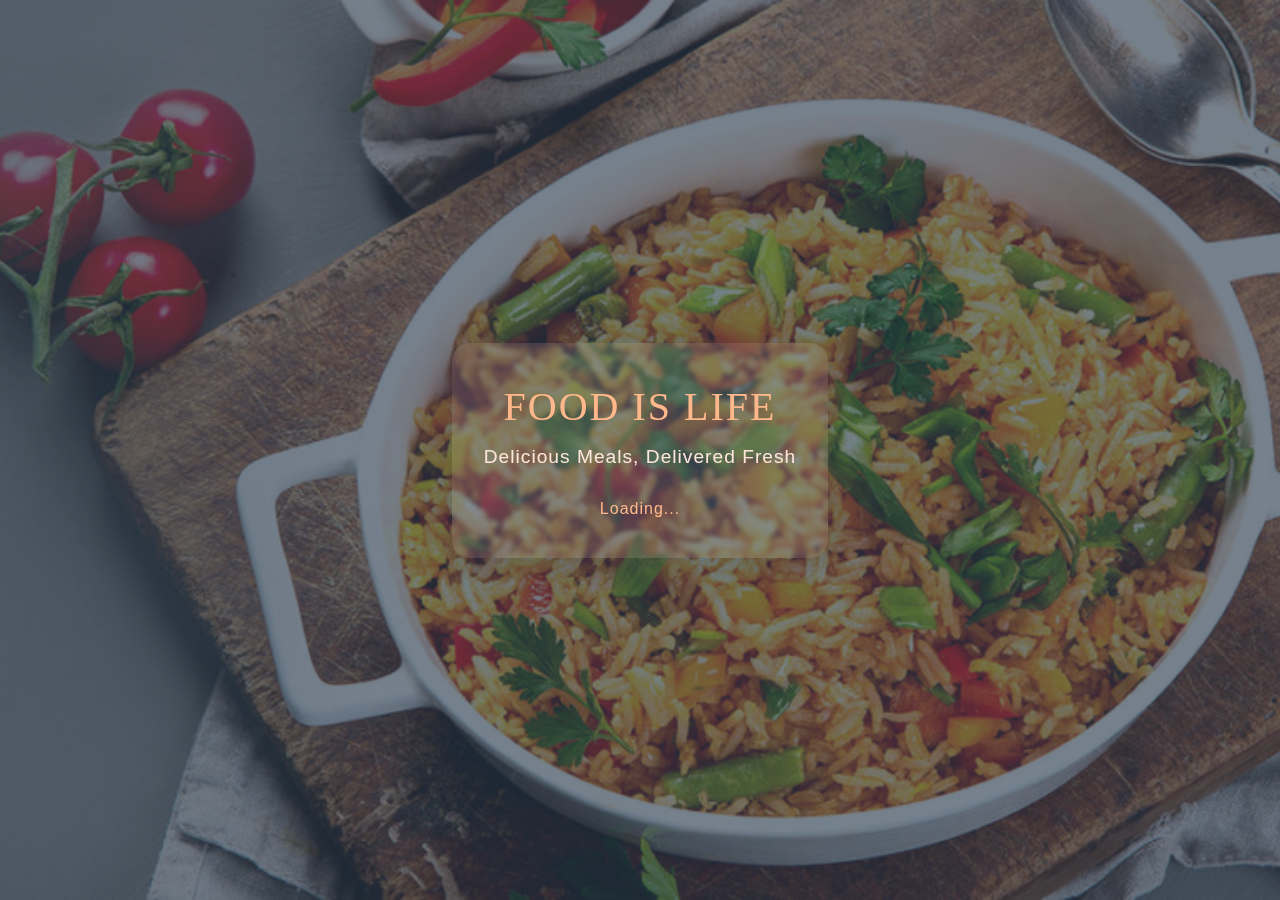
<file: index.html>
<!DOCTYPE html>
<html lang="en">
<head>
  <meta charset="UTF-8" />
  <meta name="viewport" content="width=device-width, initial-scale=1, maximum-scale=1, user-scalable=no" />
  <title>Welcome - Foodie Delight</title>
  <style>
    body {
      margin: 0;
      padding: 0;
      min-height: 100vh;
      min-width: 100vw;
      display: flex;
      align-items: center;
      justify-content: center;
      background: url('Fried-Rice.jpg') center center/cover no-repeat;
      position: relative;
      font-family: 'Segoe UI', Arial, sans-serif;
      overflow: hidden;
    }
    .overlay {
      position: absolute;
      inset: 0;
      background: rgba(44, 62, 80, 0.65); /* Faint dark overlay */
      z-index: 1;
    }
    .flash-content {
      position: relative;
      z-index: 2;
      text-align: center;
      color: #fff;
      padding: 2.5rem 2rem;
      border-radius: 18px;
      background: rgba(255,255,255,0.10);
      box-shadow: 0 8px 32px rgba(44,62,80,0.18);
      backdrop-filter: blur(2px);
      max-width: 90vw;
    }
    .flash-title {
      font-size: 2.5rem;
      font-family: 'Georgia', serif;
      letter-spacing: 2px;
      margin-bottom: 1rem;
      color: #ffb88c;
      text-shadow: 0 2px 8px rgba(44,62,80,0.25);
    }
    .flash-logo {
      width: 90px;
      height: 90px;
      object-fit: contain;
      margin-bottom: 1.5rem;
      border-radius: 50%;
      border: 3px solid #ff5e3a;
      background: #fff;
      box-shadow: 0 2px 8px rgba(44,62,80,0.12);
    }
    .flash-subtitle {
      font-size: 1.2rem;
      color: #ffe6dc;
      margin-bottom: 0.5rem;
      letter-spacing: 1px;
    }
    .flash-loading {
      margin-top: 2rem;
      font-size: 1rem;
      color: #ffb88c;
      letter-spacing: 1px;
      animation: blink 1.2s infinite;
    }
    @keyframes blink {
      0%, 100% { opacity: 1; }
      50% { opacity: 0.3; }
    }
  </style>
  <script>
    // Redirect after 2.5 seconds
    setTimeout(function() {
      window.location.href = "Register.html"; // Change to your sign-in page filename if needed
    }, 2500);
  </script>
</head>
<body>
  <div class="overlay"></div>
  <div class="flash-content">
    <!-- Optional: Add your logo image below -->
    <!-- <img src="logo.png" alt="Logo" class="flash-logo" /> -->
    <div class="flash-title">FOOD IS LIFE</div>
    <div class="flash-subtitle">Delicious Meals, Delivered Fresh</div>
    <div class="flash-loading">Loading...</div>
  </div>
</body>
</html>
</file>
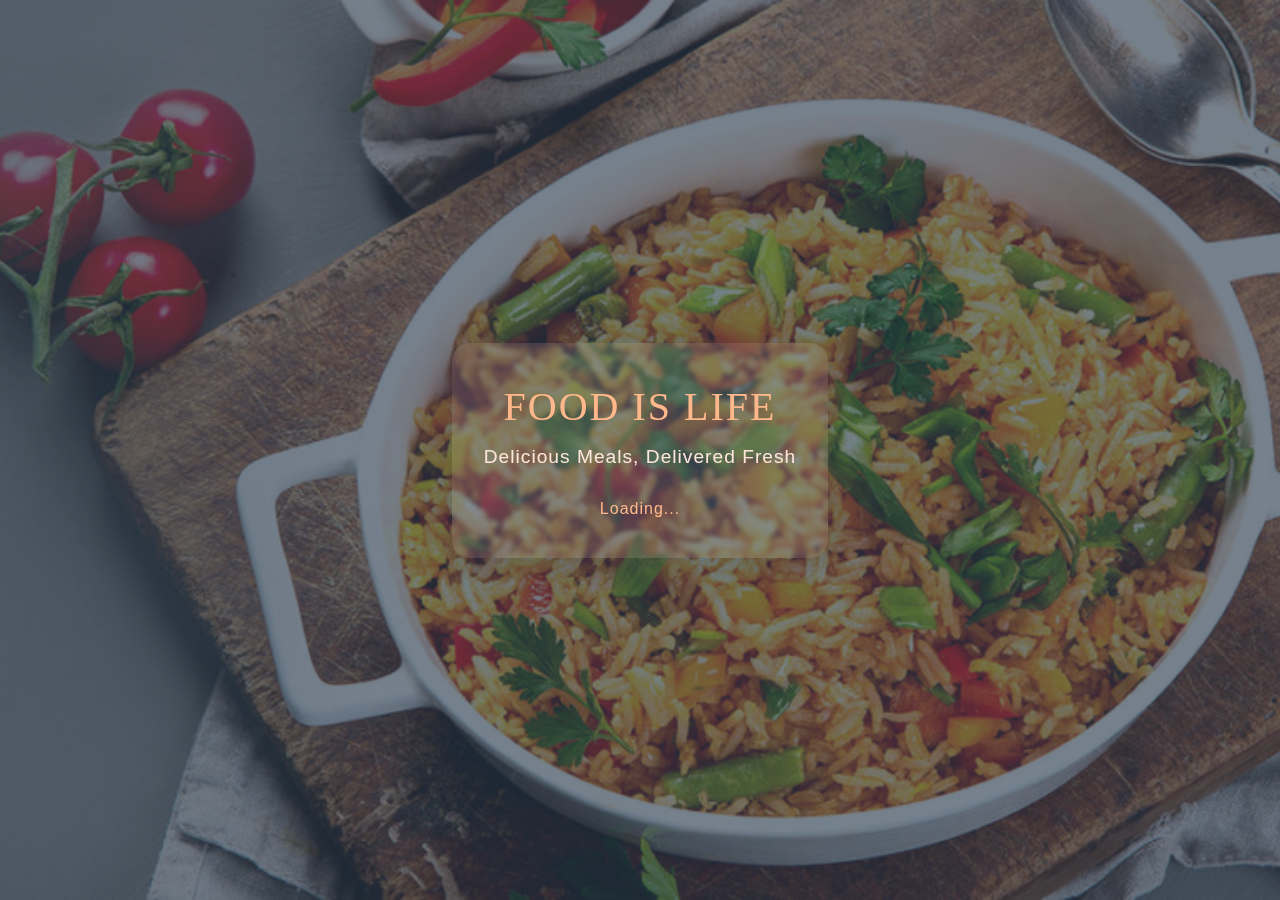
<file: flash.html>
<!DOCTYPE html>
<html lang="en">
<head>
  <meta charset="UTF-8" />
  <meta name="viewport" content="width=device-width, initial-scale=1, maximum-scale=1, user-scalable=no" />
  <title>Welcome - Foodie Delight</title>
  <style>
    body {
      margin: 0;
      padding: 0;
      min-height: 100vh;
      min-width: 100vw;
      display: flex;
      align-items: center;
      justify-content: center;
      background: url('Fried-Rice.jpg') center center/cover no-repeat;
      position: relative;
      font-family: 'Segoe UI', Arial, sans-serif;
      overflow: hidden;
    }
    .overlay {
      position: absolute;
      inset: 0;
      background: rgba(44, 62, 80, 0.65); /* Faint dark overlay */
      z-index: 1;
    }
    .flash-content {
      position: relative;
      z-index: 2;
      text-align: center;
      color: #fff;
      padding: 2.5rem 2rem;
      border-radius: 18px;
      background: rgba(255,255,255,0.10);
      box-shadow: 0 8px 32px rgba(44,62,80,0.18);
      backdrop-filter: blur(2px);
      max-width: 90vw;
    }
    .flash-title {
      font-size: 2.5rem;
      font-family: 'Georgia', serif;
      letter-spacing: 2px;
      margin-bottom: 1rem;
      color: #ffb88c;
      text-shadow: 0 2px 8px rgba(44,62,80,0.25);
    }
    .flash-logo {
      width: 90px;
      height: 90px;
      object-fit: contain;
      margin-bottom: 1.5rem;
      border-radius: 50%;
      border: 3px solid #ff5e3a;
      background: #fff;
      box-shadow: 0 2px 8px rgba(44,62,80,0.12);
    }
    .flash-subtitle {
      font-size: 1.2rem;
      color: #ffe6dc;
      margin-bottom: 0.5rem;
      letter-spacing: 1px;
    }
    .flash-loading {
      margin-top: 2rem;
      font-size: 1rem;
      color: #ffb88c;
      letter-spacing: 1px;
      animation: blink 1.2s infinite;
    }
    @keyframes blink {
      0%, 100% { opacity: 1; }
      50% { opacity: 0.3; }
    }
  </style>
  <script>
    // Redirect after 2.5 seconds
    setTimeout(function() {
      window.location.href = "index.html"; // Change to your sign-in page filename if needed
    }, 2500);
  </script>
</head>
<body>
  <div class="overlay"></div>
  <div class="flash-content">
    <!-- Optional: Add your logo image below -->
    <!-- <img src="logo.png" alt="Logo" class="flash-logo" /> -->
    <div class="flash-title">FOOD IS LIFE</div>
    <div class="flash-subtitle">Delicious Meals, Delivered Fresh</div>
    <div class="flash-loading">Loading...</div>
  </div>
</body>
</html>
</file>
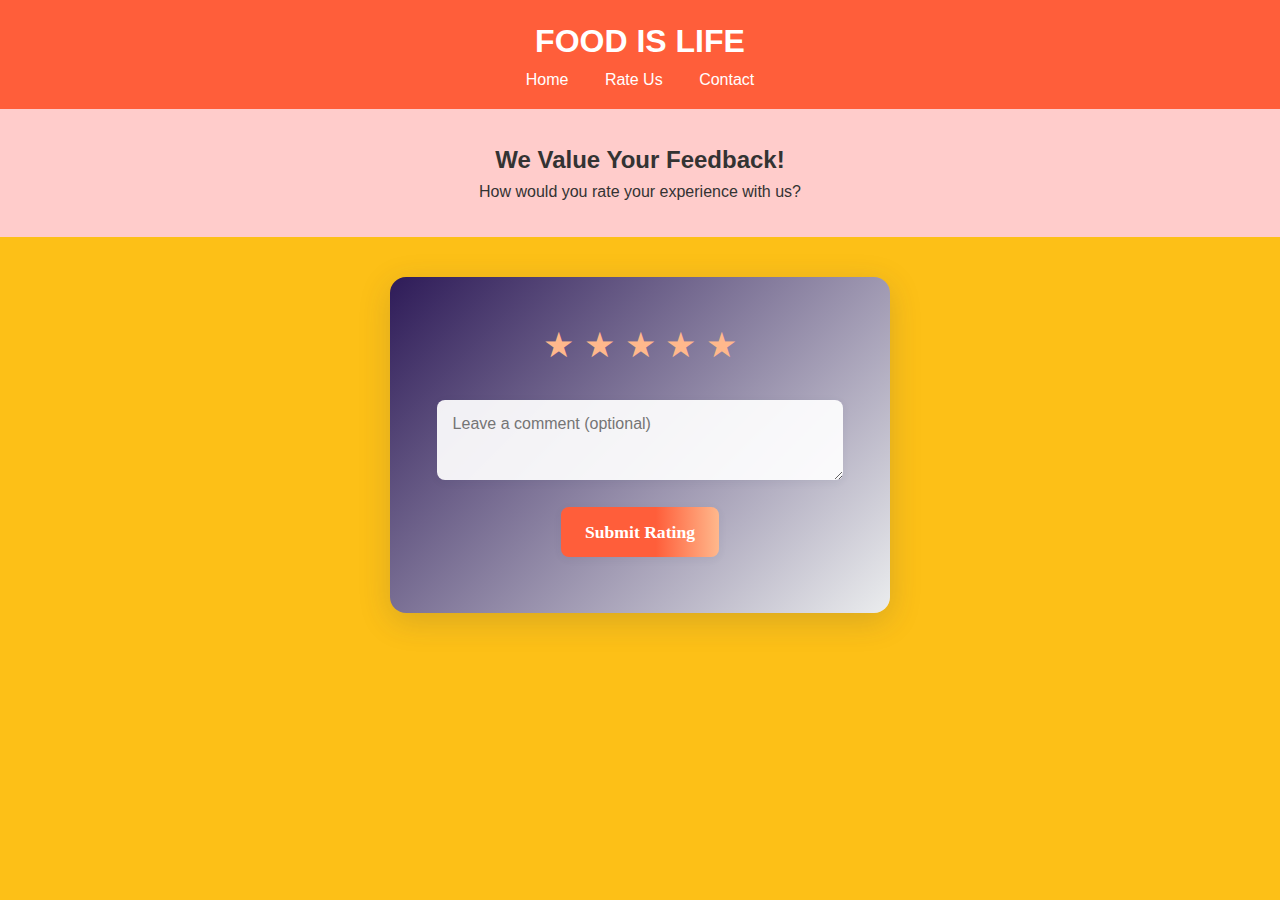
<file: Foodie.html>
<!DOCTYPE html>
<html lang="en">
<head>
  <meta charset="UTF-8" />
  <meta name="viewport" content="width=device-width, initial-scale=1, maximum-scale=1, user-scalable=no" />
  <title>Rate Us - Food Is Life</title>
  <link rel="stylesheet" href="Foodie.css">
</head>
<body>
  <header>
    <h1>FOOD IS LIFE</h1>
    <nav>
      <a href="Homepage.html">Home</a>
      <a href="#rate" class="active">Rate Us</a>
      <a href="#contact">Contact</a>
    </nav>
  </header>

  <div class="container">
    <main>
      <section class="hero">
        <h2>We Value Your Feedback!</h2>
        <p>How would you rate your experience with us?</p>
      </section>

      <section id="rate" class="rate-section">
        <form id="ratingForm" class="rating-form">
          <div class="star-rating">
            <input type="radio" id="star5" name="rating" value="5" /><label for="star5" title="5 stars">&#9733;</label>
            <input type="radio" id="star4" name="rating" value="4" /><label for="star4" title="4 stars">&#9733;</label>
            <input type="radio" id="star3" name="rating" value="3" /><label for="star3" title="3 stars">&#9733;</label>
            <input type="radio" id="star2" name="rating" value="2" /><label for="star2" title="2 stars">&#9733;</label>
            <input type="radio" id="star1" name="rating" value="1" /><label for="star1" title="1 star">&#9733;</label>
          </div>
          <textarea id="ratingComment" placeholder="Leave a comment (optional)"></textarea>
          <button type="submit">Submit Rating</button>
        </form>
        <div id="ratingMessage"></div>
      </section>
    </main>
  </div>

  <script>
    // Rating form logic
    const ratingForm = document.getElementById('ratingForm');
    const ratingMessage = document.getElementById('ratingMessage');

    ratingForm.addEventListener('submit', function(e) {
      e.preventDefault();
      const rating = document.querySelector('input[name="rating"]:checked');
      const comment = document.getElementById('ratingComment').value.trim();

      if (!rating) {
        ratingMessage.textContent = "Please select a star rating.";
        ratingMessage.style.color = "#ff5e3a";
        return;
      }

      ratingMessage.textContent = "Thank you for your feedback!";
      ratingMessage.style.color = "#2c3e50";
      ratingForm.reset();
    });
  </script>
</body>
</html>
</file>
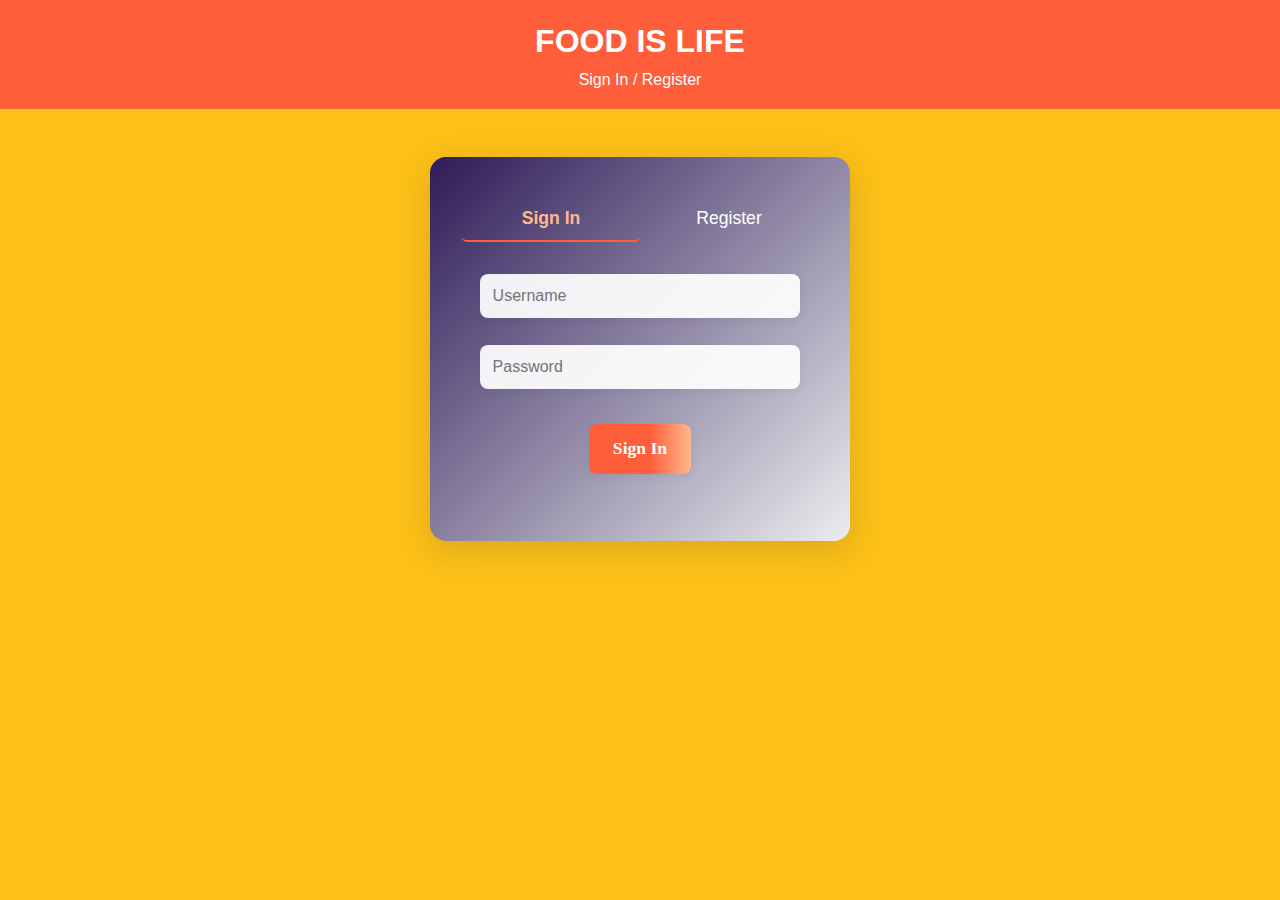
<file: Landing.html>
<!DOCTYPE html>
<html lang="en">
<head>
  <meta charset="UTF-8" />
  <meta name="viewport" content="width=device-width, initial-scale=1, maximum-scale=1, user-scalable=no" />
  <title>Welcome - FOOD IS LIFE</title>
  <link rel="stylesheet" href="Foodie.css">
  <style>
    .auth-container {
      max-width: 420px;
      margin: 3rem auto;
      background: linear-gradient(135deg, #2e1b58, #ebedee);
      border-radius: 16px;
      box-shadow: 0 8px 32px rgba(44, 62, 80, 0.18);
      padding: 2.5rem 2rem 2rem 2rem;
      color: #fff;
      text-align: center;
    }
    .auth-tabs {
      display: flex;
      justify-content: center;
      margin-bottom: 2rem;
    }
    .auth-tab {
      flex: 1;
      padding: 0.7rem 0;
      cursor: pointer;
      background: none;
      border: none;
      font-size: 1.1rem;
      color: #fff;
      border-bottom: 2px solid transparent;
      transition: border 0.2s;
      font-family: inherit;
    }
    .auth-tab.active {
      border-bottom: 2.5px solid #ff5e3a;
      color: #ffb88c;
      font-weight: bold;
    }
    .auth-form {
      display: none;
      flex-direction: column;
      gap: 1.2rem;
      align-items: center;
      margin-top: 1rem;
    }
    .auth-form.active {
      display: flex;
    }
    .auth-form input {
      width: 90%;
      padding: 0.8rem;
      border-radius: 8px;
      border: none;
      font-size: 1rem;
      background: rgba(255,255,255,0.92);
      color: #2c3e50;
      box-shadow: 0 2px 8px rgba(44, 62, 80, 0.07);
      margin-bottom: 0.5rem;
    }
    .auth-form input:focus {
      outline: none;
      box-shadow: 0 0 0 2px #ff5e3a;
    }
    .auth-form button {
      background: linear-gradient(90deg, #ff5e3a 60%, #ffb88c 100%);
      color: #fff;
      border: none;
      padding: 0.9rem 1.5rem;
      border-radius: 8px;
      font-size: 1.1rem;
      font-family: 'Georgia', serif;
      font-weight: bold;
      cursor: pointer;
      box-shadow: 0 2px 8px rgba(44, 62, 80, 0.07);
      transition: background 0.3s, transform 0.2s;
      margin-top: 0.5rem;
    }
    .auth-form button:hover {
      background: linear-gradient(90deg, #e04a2b 60%, #ffb88c 100%);
      transform: translateY(-2px) scale(1.03);
    }
    .auth-message {
      margin-top: 1rem;
      font-size: 1rem;
      font-weight: bold;
      color: #ffb88c;
    }
  </style>
</head>
<body>
  <header>
    <h1>FOOD IS LIFE</h1>
    <nav>
      <a href="#" class="active">Sign In / Register</a>
    </nav>
  </header>

  <div class="container">
    <div class="auth-container">
      <div class="auth-tabs">
        <button class="auth-tab active" id="signInTab">Sign In</button>
        <button class="auth-tab" id="registerTab">Register</button>
      </div>
      <!-- Sign In Form -->
      <form id="signInForm" class="auth-form active" autocomplete="off">
        <input type="text" id="signInUsername" placeholder="Username" required />
        <input type="password" id="signInPassword" placeholder="Password" required />
        <button type="submit">Sign In</button>
        <div class="auth-message" id="signInMessage"></div>
      </form>
      <!-- Register Form -->
      <form id="registerForm" class="auth-form" autocomplete="off">
        <input type="text" id="registerUsername" placeholder="Choose Username" required />
        <input type="password" id="registerPassword" placeholder="Choose Password" required />
        <button type="submit">Register</button>
        <div class="auth-message" id="registerMessage"></div>
      </form>
    </div>
  </div>

  <script>
    // Tab switching
    const signInTab = document.getElementById('signInTab');
    const registerTab = document.getElementById('registerTab');
    const signInForm = document.getElementById('signInForm');
    const registerForm = document.getElementById('registerForm');

    signInTab.onclick = () => {
      signInTab.classList.add('active');
      registerTab.classList.remove('active');
      signInForm.classList.add('active');
      registerForm.classList.remove('active');
    };
    registerTab.onclick = () => {
      registerTab.classList.add('active');
      signInTab.classList.remove('active');
      registerForm.classList.add('active');
      signInForm.classList.remove('active');
    };

    // Registration logic
    registerForm.onsubmit = function(e) {
      e.preventDefault();
      const username = document.getElementById('registerUsername').value.trim();
      const password = document.getElementById('registerPassword').value.trim();
      const message = document.getElementById('registerMessage');
      let users = JSON.parse(localStorage.getItem('users')) || [];
      if (users.some(u => u.username === username)) {
        message.textContent = "Username already exists!";
        return;
      }
      users.push({ username, password });
      localStorage.setItem('users', JSON.stringify(users));
      localStorage.setItem('currentUser', username);
      message.style.color = "#2ecc71";
      message.textContent = "Registration successful! Redirecting...";
      setTimeout(() => window.location.href = "Homepage.html", 1200);
    };

    // Sign In logic
    signInForm.onsubmit = function(e) {
      e.preventDefault();
      const username = document.getElementById('signInUsername').value.trim();
      const password = document.getElementById('signInPassword').value.trim();
      const message = document.getElementById('signInMessage');
      let users = JSON.parse(localStorage.getItem('users')) || [];
      const user = users.find(u => u.username === username && u.password === password);
      if (!user) {
        message.textContent = "Invalid username or password!";
        return;
      }
      localStorage.setItem('currentUser', username);
      message.style.color = "#2ecc71";
      message.textContent = "Sign in successful! Redirecting...";
      setTimeout(() => window.location.href = "Homepage.html", 1200);
    };
  </script>
</body>
</html>
</file>
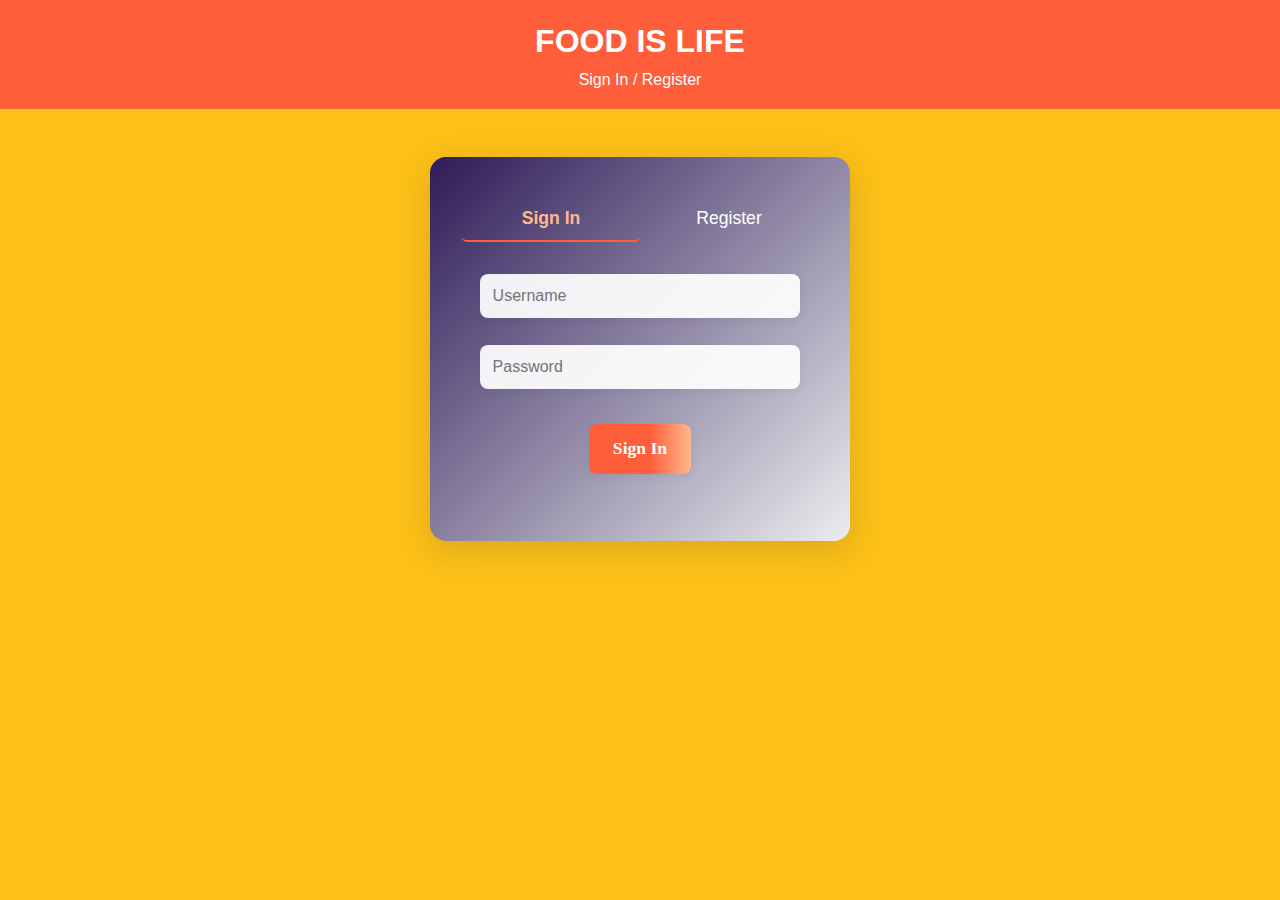
<file: Register.html>
<!DOCTYPE html>
<html lang="en">
<head>
  <meta charset="UTF-8" />
  <meta name="viewport" content="width=device-width, initial-scale=1, maximum-scale=1, user-scalable=no" />
  <title>Welcome - FOOD IS LIFE</title>
  <link rel="stylesheet" href="Foodie.css">
  <style>
    .auth-container {
      max-width: 420px;
      margin: 3rem auto;
      background: linear-gradient(135deg, #2e1b58, #ebedee);
      border-radius: 16px;
      box-shadow: 0 8px 32px rgba(44, 62, 80, 0.18);
      padding: 2.5rem 2rem 2rem 2rem;
      color: #fff;
      text-align: center;
    }
    .auth-tabs {
      display: flex;
      justify-content: center;
      margin-bottom: 2rem;
    }
    .auth-tab {
      flex: 1;
      padding: 0.7rem 0;
      cursor: pointer;
      background: none;
      border: none;
      font-size: 1.1rem;
      color: #fff;
      border-bottom: 2px solid transparent;
      transition: border 0.2s;
      font-family: inherit;
    }
    .auth-tab.active {
      border-bottom: 2.5px solid #ff5e3a;
      color: #ffb88c;
      font-weight: bold;
    }
    .auth-form {
      display: none;
      flex-direction: column;
      gap: 1.2rem;
      align-items: center;
      margin-top: 1rem;
    }
    .auth-form.active {
      display: flex;
    }
    .auth-form input {
      width: 90%;
      padding: 0.8rem;
      border-radius: 8px;
      border: none;
      font-size: 1rem;
      background: rgba(255,255,255,0.92);
      color: #2c3e50;
      box-shadow: 0 2px 8px rgba(44, 62, 80, 0.07);
      margin-bottom: 0.5rem;
    }
    .auth-form input:focus {
      outline: none;
      box-shadow: 0 0 0 2px #ff5e3a;
    }
    .auth-form button {
      background: linear-gradient(90deg, #ff5e3a 60%, #ffb88c 100%);
      color: #fff;
      border: none;
      padding: 0.9rem 1.5rem;
      border-radius: 8px;
      font-size: 1.1rem;
      font-family: 'Georgia', serif;
      font-weight: bold;
      cursor: pointer;
      box-shadow: 0 2px 8px rgba(44, 62, 80, 0.07);
      transition: background 0.3s, transform 0.2s;
      margin-top: 0.5rem;
    }
    .auth-form button:hover {
      background: linear-gradient(90deg, #e04a2b 60%, #ffb88c 100%);
      transform: translateY(-2px) scale(1.03);
    }
    .auth-message {
      margin-top: 1rem;
      font-size: 1rem;
      font-weight: bold;
      color: #ffb88c;
    }
  </style>
</head>
<body>
  <header>
    <h1>FOOD IS LIFE</h1>
    <nav>
      <a href="#" class="active">Sign In / Register</a>
    </nav>
  </header>

  <div class="container">
    <div class="auth-container">
      <div class="auth-tabs">
        <button class="auth-tab active" id="signInTab">Sign In</button>
        <button class="auth-tab" id="registerTab">Register</button>
      </div>
      <!-- Sign In Form -->
      <form id="signInForm" class="auth-form active" autocomplete="off">
        <input type="text" id="signInUsername" placeholder="Username" required />
        <input type="password" id="signInPassword" placeholder="Password" required />
        <button type="submit">Sign In</button>
        <div class="auth-message" id="signInMessage"></div>
      </form>
      <!-- Register Form -->
      <form id="registerForm" class="auth-form" autocomplete="off">
        <input type="text" id="registerUsername" placeholder="Choose Username" required />
        <input type="password" id="registerPassword" placeholder="Choose Password" required />
        <button type="submit">Register</button>
        <div class="auth-message" id="registerMessage"></div>
      </form>
    </div>
  </div>

  <script>
    // Tab switching
    const signInTab = document.getElementById('signInTab');
    const registerTab = document.getElementById('registerTab');
    const signInForm = document.getElementById('signInForm');
    const registerForm = document.getElementById('registerForm');

    signInTab.onclick = () => {
      signInTab.classList.add('active');
      registerTab.classList.remove('active');
      signInForm.classList.add('active');
      registerForm.classList.remove('active');
    };
    registerTab.onclick = () => {
      registerTab.classList.add('active');
      signInTab.classList.remove('active');
      registerForm.classList.add('active');
      signInForm.classList.remove('active');
    };

    // Registration logic
    registerForm.onsubmit = function(e) {
      e.preventDefault();
      const username = document.getElementById('registerUsername').value.trim();
      const password = document.getElementById('registerPassword').value.trim();
      const message = document.getElementById('registerMessage');
      let users = JSON.parse(localStorage.getItem('users')) || [];
      if (users.some(u => u.username === username)) {
        message.textContent = "Username already exists!";
        return;
      }
      users.push({ username, password });
      localStorage.setItem('users', JSON.stringify(users));
      localStorage.setItem('currentUser', username);
      message.style.color = "#2ecc71";
      message.textContent = "Registration successful! Redirecting...";
      setTimeout(() => window.location.href = "Homepage.html", 1200);
    };

    // Sign In logic
    signInForm.onsubmit = function(e) {
      e.preventDefault();
      const username = document.getElementById('signInUsername').value.trim();
      const password = document.getElementById('signInPassword').value.trim();
      const message = document.getElementById('signInMessage');
      let users = JSON.parse(localStorage.getItem('users')) || [];
      const user = users.find(u => u.username === username && u.password === password);
      if (!user) {
        message.textContent = "Invalid username or password!";
        return;
      }
      localStorage.setItem('currentUser', username);
      message.style.color = "#2ecc71";
      message.textContent = "Sign in successful! Redirecting...";
      setTimeout(() => window.location.href = "Homepage.html", 1200);
    };
  </script>
</body>
</html>
</file>
<file: Foodie.css>
/* General Reset */
* {
  box-sizing: border-box;
  margin: 0;
  padding: 0;
}

body {
  font-family: Arial, sans-serif;
  background: #fdc017;
  color: #333;
  line-height: 1.6;
}

header {
  background: #ff5e3a;
  color: white;
  padding: 1rem;
  text-align: center;
}

nav a {
  color: white;
  margin: 0 1rem;
  text-decoration: none;
}

.hero {
  text-align: center;
  padding: 2rem;
  background: #ffcccb;
}

/* Menu Section */
.menu {
  padding: 2rem;
  background: linear-gradient(135deg, #2e1b58, #ebedee); /* Subtle gradient background */
  border-radius: 8px;
  margin: 2rem auto;
  box-shadow: 0 4px 10px rgba(0, 0, 0, 0.1); /* Softer shadow for a modern look */
}

.menu h3 {
  text-align: center;
  font-size: 2rem;
  color: #2c3e50; /* Darker text for contrast */
  margin-bottom: 1.5rem;
  font-weight: bold;
}

/* Food List Grid */
.food-list {
  display: grid;
  grid-template-columns: repeat(auto-fit, minmax(240px, 1fr));
  gap: 1.5rem;
  margin: 2rem 0;
}

/* Food Item Card */
.food-item {
  background: #fff;
  border-radius: 14px;
  box-shadow: 0 4px 16px rgba(44,62,80,0.10);
  overflow: hidden;
  text-align: center;
  display: flex;
  flex-direction: column;
  justify-content: space-between;
  transition: transform 0.2s, box-shadow 0.2s;
  min-height: 370px;
}

.food-item:hover {
  transform: translateY(-6px) scale(1.03);
  box-shadow: 0 8px 24px rgba(44,62,80,0.18);
}

/* Food Item Image */
.food-item img {
  width: 100%;
  height: 180px;
  object-fit: cover;
  border-top-left-radius: 14px;
  border-top-right-radius: 14px;
}

/* Food Item Title */
.food-item h4 {
  margin: 1rem 0 0.5rem 0;
  font-size: 1.2rem;
  color: #2c3e50;
  font-weight: bold;
}

/* Food Item Price */
.food-item p {
  color: #7f8c8d;
  font-size: 1rem;
  margin-bottom: 1rem;
}

/* Order Button */
.food-item button {
  background: #ff5e3a;
  color: #fff;
  border: none;
  padding: 0.7rem 1.2rem;
  border-radius: 6px;
  font-size: 1rem;
  margin-bottom: 1.2rem;
  cursor: pointer;
  transition: background 0.2s, transform 0.2s;
}

.food-item button:hover {
  background: #e04a2b;
  transform: scale(1.05);
}

button {
  background: #ff5e3a;
  color: white;
  border: none;
  padding: 0.5rem 1rem;
  cursor: pointer;
  border-radius: 5px;
}

button:hover {
  background: #e04a2b;
}

.modal {
  display: none;
  position: fixed;
  top: 0;
  left: 0;
  width: 100%;
  height: 100%;
  background: rgba(0, 0, 0, 0.5);
  justify-content: center;
  align-items: center;
}

.modal.active {
  display: flex;
}

.modal-content {
  background: white;
  padding: 2rem;
  border-radius: 8px;
  text-align: center;
}

.close-btn {
  position: absolute;
  top: 10px;
  right: 10px;
  cursor: pointer;
  font-size: 1.5rem;
}

#create-account {
  background: #ffcccb;
  padding: 2rem;
  margin: 2rem auto;
  border-radius: 8px;
  text-align: center;
  max-width: 400px;
  box-shadow: 0 2px 5px rgba(0, 0, 0, 0.1);
}

#create-account h3 {
  margin-bottom: 1rem;
  color: #333;
}

#create-account input {
  width: 90%;
  padding: 0.5rem;
  margin: 0.5rem 0;
  border: 1px solid #ccc;
  border-radius: 5px;
}

#create-account button {
  background: #ff5e3a;
  color: white;
  border: none;
  padding: 0.5rem 1rem;
  cursor: pointer;
  border-radius: 5px;
}

#create-account button:hover {
  background: #e04a2b;
}

/* Contact Section */
.contact {
  position: relative;
  padding: 2.5rem 1.5rem;
  border-radius: 16px;
  margin: 2.5rem auto;
  max-width: 500px;
  box-shadow: 0 8px 32px rgba(44, 62, 80, 0.18);
  color: #fff;
  overflow: hidden;
  background-size: cover;
  background-position: center;
}

.contact::before {
  content: "";
  position: absolute;
  inset: 0;
  background: rgba(44, 62, 80, 0.7); /* Faint dark overlay for readability */
  border-radius: 16px;
  z-index: 0;
}

.contact h3,
.contact p,
.contact form {
  position: relative;
  z-index: 1;
}

.contact h3 {
  font-family: 'Georgia', serif;
  font-size: 2rem;
  margin-bottom: 0.5rem;
  color: #ffe6dc;
  letter-spacing: 1px;
}

.contact p {
  font-size: 1.1rem;
  margin-bottom: 1.5rem;
  color: #f7f5f5;
}

.contact form {
  display: flex;
  flex-direction: column;
  gap: 1rem;
}

.contact input,
.contact textarea {
  padding: 0.9rem 1rem;
  border: none;
  border-radius: 8px;
  font-size: 1rem;
  background: rgba(255,255,255,0.92);
  color: #2c3e50;
  font-family: 'Segoe UI', Tahoma, Geneva, Verdana, sans-serif;
  box-shadow: 0 2px 8px rgba(44, 62, 80, 0.07);
  transition: box-shadow 0.2s;
}

.contact input:focus,
.contact textarea:focus {
  outline: none;
  box-shadow: 0 0 0 2px #ff5e3a;
}

.contact textarea {
  min-height: 110px;
  resize: vertical;
}

.contact button {
  background: linear-gradient(90deg, #ff5e3a 60%, #ffb88c 100%);
  color: #fff;
  border: none;
  padding: 0.9rem 1.5rem;
  border-radius: 8px;
  font-size: 1.1rem;
  font-family: 'Georgia', serif;
  font-weight: bold;
  cursor: pointer;
  box-shadow: 0 2px 8px rgba(44, 62, 80, 0.07);
  transition: background 0.3s, transform 0.2s;
  margin-top: 0.5rem;
}

.contact button:hover {
  background: linear-gradient(90deg, #e04a2b 60%, #ffb88c 100%);
  transform: translateY(-2px) scale(1.03);
}

/* Rating Section */
.rate-section {
  padding: 2.5rem 1.5rem;
  background: linear-gradient(135deg, #2e1b58, #ebedee);
  border-radius: 16px;
  margin: 2.5rem auto;
  max-width: 500px;
  box-shadow: 0 8px 32px rgba(44, 62, 80, 0.18);
  color: #fff;
  text-align: center;
}

.rating-form {
  display: flex;
  flex-direction: column;
  gap: 1.2rem;
  align-items: center;
}

.star-rating {
  direction: rtl;
  unicode-bidi: bidi-override;
  font-size: 2.2rem;
  margin-bottom: 0.5rem;
}

.star-rating input[type="radio"] {
  display: none;
}

.star-rating label {
  color: #ffb88c;
  cursor: pointer;
  transition: color 0.2s;
}

.star-rating input[type="radio"]:checked ~ label,
.star-rating label:hover,
.star-rating label:hover ~ label {
  color: #ff5e3a;
}

.rating-form textarea {
  width: 90%;
  min-height: 80px;
  border-radius: 8px;
  border: none;
  padding: 0.9rem 1rem;
  font-size: 1rem;
  background: rgba(255,255,255,0.92);
  color: #2c3e50;
  font-family: inherit;
  box-shadow: 0 2px 8px rgba(44, 62, 80, 0.07);
  resize: vertical;
}

.rating-form button {
  background: linear-gradient(90deg, #ff5e3a 60%, #ffb88c 100%);
  color: #fff;
  border: none;
  padding: 0.9rem 1.5rem;
  border-radius: 8px;
  font-size: 1.1rem;
  font-family: 'Georgia', serif;
  font-weight: bold;
  cursor: pointer;
  box-shadow: 0 2px 8px rgba(44, 62, 80, 0.07);
  transition: background 0.3s, transform 0.2s;
  margin-top: 0.5rem;
}

.rating-form button:hover {
  background: linear-gradient(90deg, #e04a2b 60%, #ffb88c 100%);
  transform: translateY(-2px) scale(1.03);
}

#ratingMessage {
  margin-top: 1rem;
  font-size: 1.1rem;
  font-weight: bold;
}
</file>
